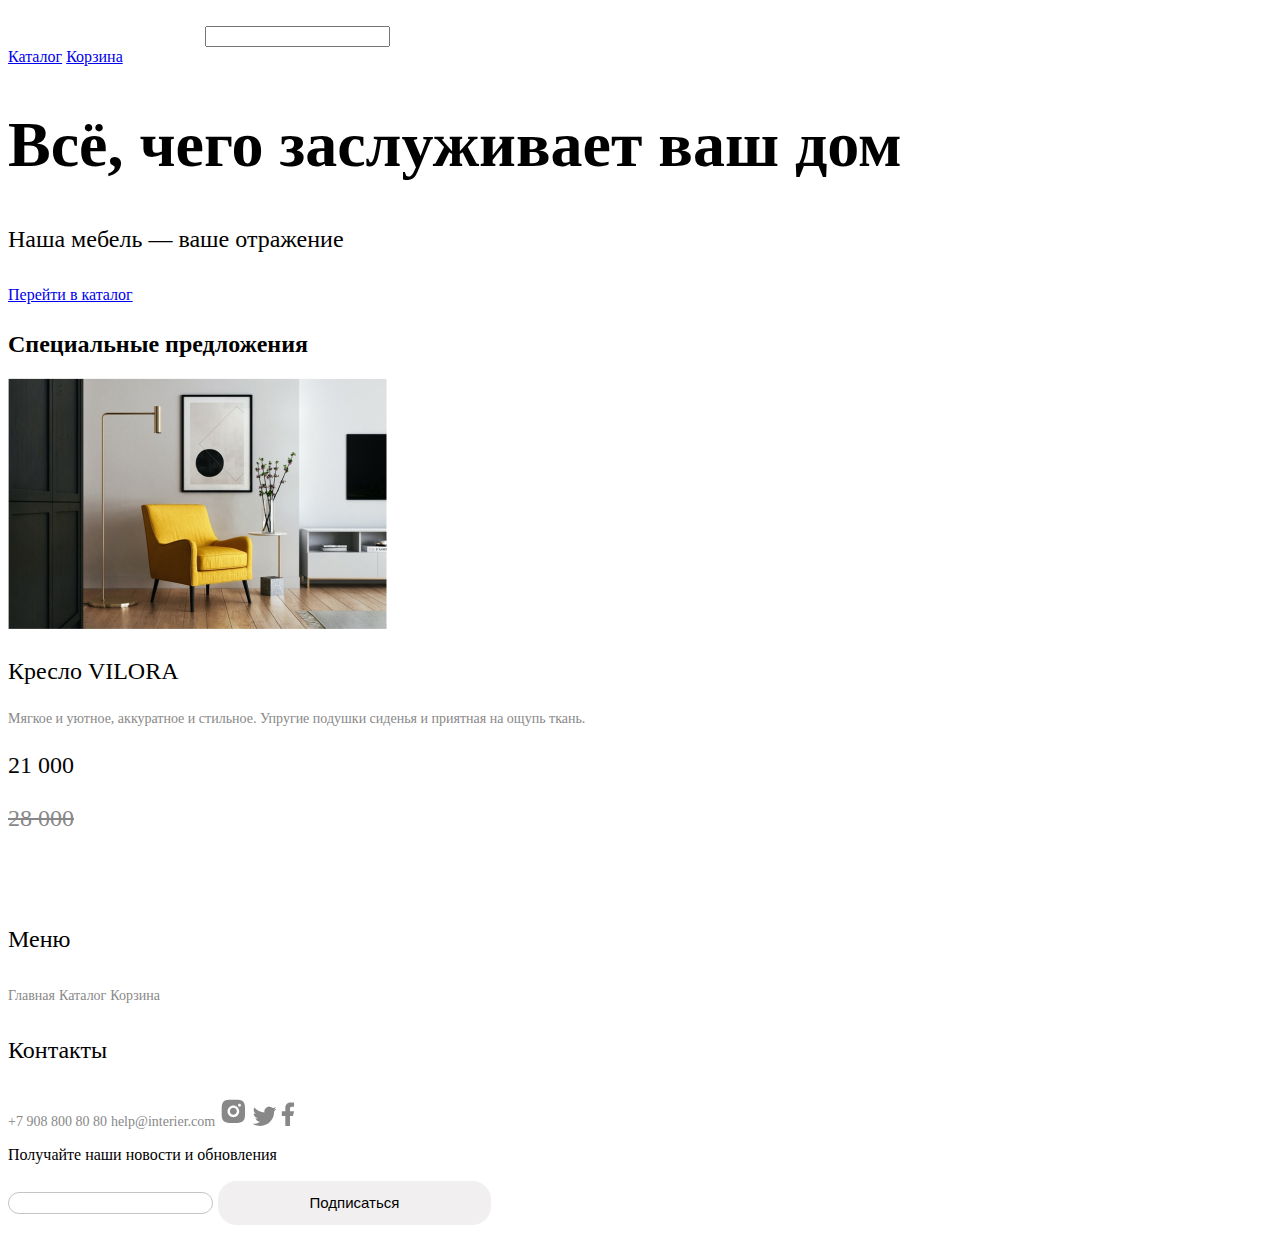
<file: index.html>
<!DOCTYPE html>
<html lang="en">
<head>
    <meta charset="UTF-8">
    <meta name="viewport" content="width=device-width, initial-scale=1.0">
    <title>Главная</title>
    <link rel="stylesheet" href="style.css">
</head>
<body>
    <header>
        <a href="index.html" style="text-decoration: auto;">
            <img src="./img/logo.svg" alt="logo">
        </a>
        <input type="text">
        <nav>
            <a class="link-catalog" href="./catalog.html">Каталог</a>
            <a class="link-basket" href="#">Корзина</a>
        </nav>
    </header>
    <section>
        <h1 class="main-heading">Всё, чего заслуживает ваш дом</h1>
        <p class="text-main">Наша мебель — ваше отражение</p>
        <a class="link-catalog line-height" href="./catalog.html">Перейти в каталог</a>
    </section>
    <section>
        <h2 class="special-offers">Специальные предложения</h2>
        <img src="./img/product1.jpg" alt="product1">
        <h3 class="armchair">Кресло VILORA</h3>
        <p class="characteristics-chair">Мягкое и уютное, аккуратное и стильное. Упругие подушки сиденья и приятная на ощупь ткань.</p>
        <p class="price-chair">21 000</p>
        <p class="price-chair changed-price">28 000</p>
    </section>
    <footer class="footer">
        <img src="./img/logo.svg" alt="logo">
        <h4 class="menu">Меню</h4>
        <a href="./index.html">Главная</a>
        <a href="./catalog.html">Каталог</a>
        <a href="">Корзина</a>
        <h4 class="contacts">Контакты</h4>
        <a href="#">+7 908 800 80 80</a>
        <a href="#">help@interier.com</a>
        <a href="#"><img src="./img/inst.svg" alt="insta"></a>
        <a href="#"><img src="./img/twitter.svg" alt="twitter"></a>
        <a href="#"><img src="./img/facebook.svg" alt="facebook"></a>
        <form action="#">
            <p>Получайте наши новости и обновления</p>
            <input class="mail" type="email">
            <button class="button">Подписаться</button>
        </form>
    </footer>
</body>
</html>
</file>
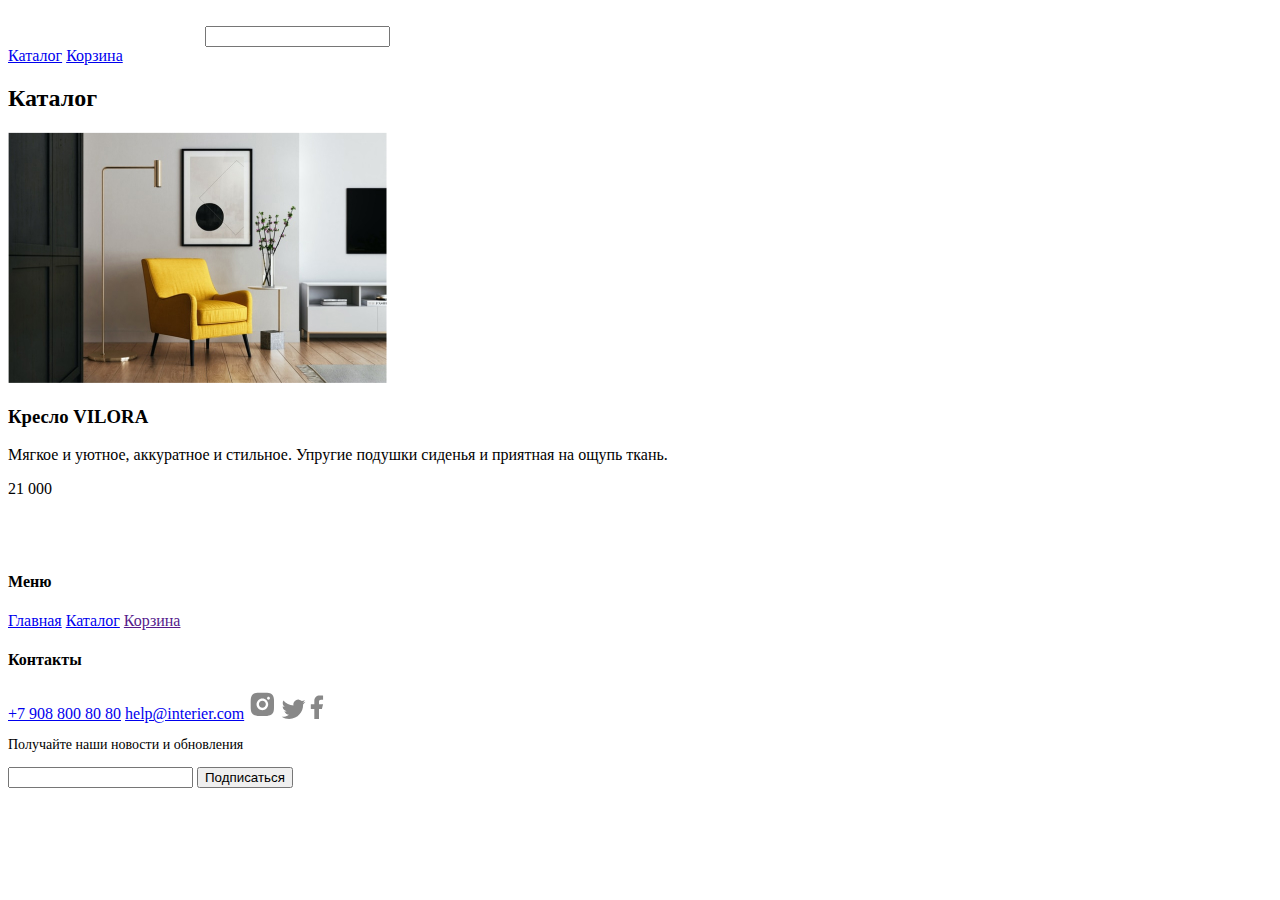
<file: catalog.html>
<!DOCTYPE html>
<html lang="en">
<head>
    <meta charset="UTF-8">
    <meta name="viewport" content="width=device-width, initial-scale=1.0">
    <title>Каталог</title>
    <link rel="stylesheet" href="style.css">
</head>
<body>
    <header>
        <a href="index.html" style="text-decoration: auto;">
            <img src="./img/logo.svg" alt="logo">
        </a>
        <input type="text">
        <nav>
            <a href="#">Каталог</a>
            <a href="#">Корзина</a>
        </nav>
        <h2>Каталог</h2>
    </header>
    <section>
        <img src="./img/product1.jpg" alt="product1">
        <h3>Кресло VILORA</h3>
        <p>Мягкое и уютное, аккуратное и стильное. Упругие подушки сиденья и приятная на ощупь ткань.</p>
        <p>21 000</p>
    </section>
    <footer>
        <img src="./img/logo.svg" alt="logo">
        <h4>Меню</h4>
        <a href="./index.html">Главная</a>
        <a href="./catalog.html">Каталог</a>
        <a href="">Корзина</a>
        <h4>Контакты</h4>
        <a href="#">+7 908 800 80 80</a>
        <a href="#">help@interier.com</a>
        <a href="#"><img src="./img/inst.svg" alt="insta"></a>
        <a href="#"><img src="./img/twitter.svg" alt="twitter"></a>
        <a href="#"><img src="./img/facebook.svg" alt="facebook"></a>
        <form action="#">
            <p class="news">Получайте наши новости и обновления</p>
            <input type="email">
            <button>Подписаться</button>
        </form>
    </footer>
</body>
</html>
</file>
<file: style.css>
.link-catalog {
    font-size: 16px;
    line-height: 20px;
}

.link-basket {
    font-size: 16px;
    line-height: 20px;
}

.main-heading {
    font-weight: 600;
    font-size: 64px;
    line-height: 70px;
}

.text-main {
    font-size: 24px;
    line-height: 32px;
}

.line-height {
    line-height: 32px;
}

.special-offer {
    font-weight: 600;
    font-size: 48px;
    line-height: 59px;
    color: #000000;
}

.armchair {
    font-weight: 500;
    font-size: 24px;
    line-height: 29px;
    color: #000000;
}

.characteristics-chair {
    font-size: 14px;
    line-height: 17px;
    color: #888888;
}

.price-chair{
    font-weight: 500;
    font-size: 24px;
    line-height: 29px;
    color: #050505;
}

.changed-price {
    text-decoration-line: line-through;
    color: #888888;
}
.menu,
.contacts {
    font-weight: 500;
    font-size: 24px;
    line-height: 29px;
    color: #000000;
}

.footer a {
    font-weight: 500;
    font-size: 14px;
    line-height: 17px;
    color: #888888;
    text-decoration: none;
}

.news {
    font-size: 14px;
    line-height: 16px;
    color: #000000;
}

.mail {
    background: #FFFFFF;
    border: 1px solid #C4C4C4;
    box-sizing: border-box;
    border-radius: 20px;
    font-style: normal;
    font-weight: normal;
    font-size: 15px;
    line-height: 18px;
    color: #C4C4C4;
}

.button {
    background: rgba(222, 215, 215, 0.41);
    border: 1px solid #FFFFFF;
    box-sizing: border-box;
    border-radius: 20px;
    width: 275px;
    height: 46px;
    font-size: 15px;
    line-height: 18px;
    color: #000000;
}
</file>
